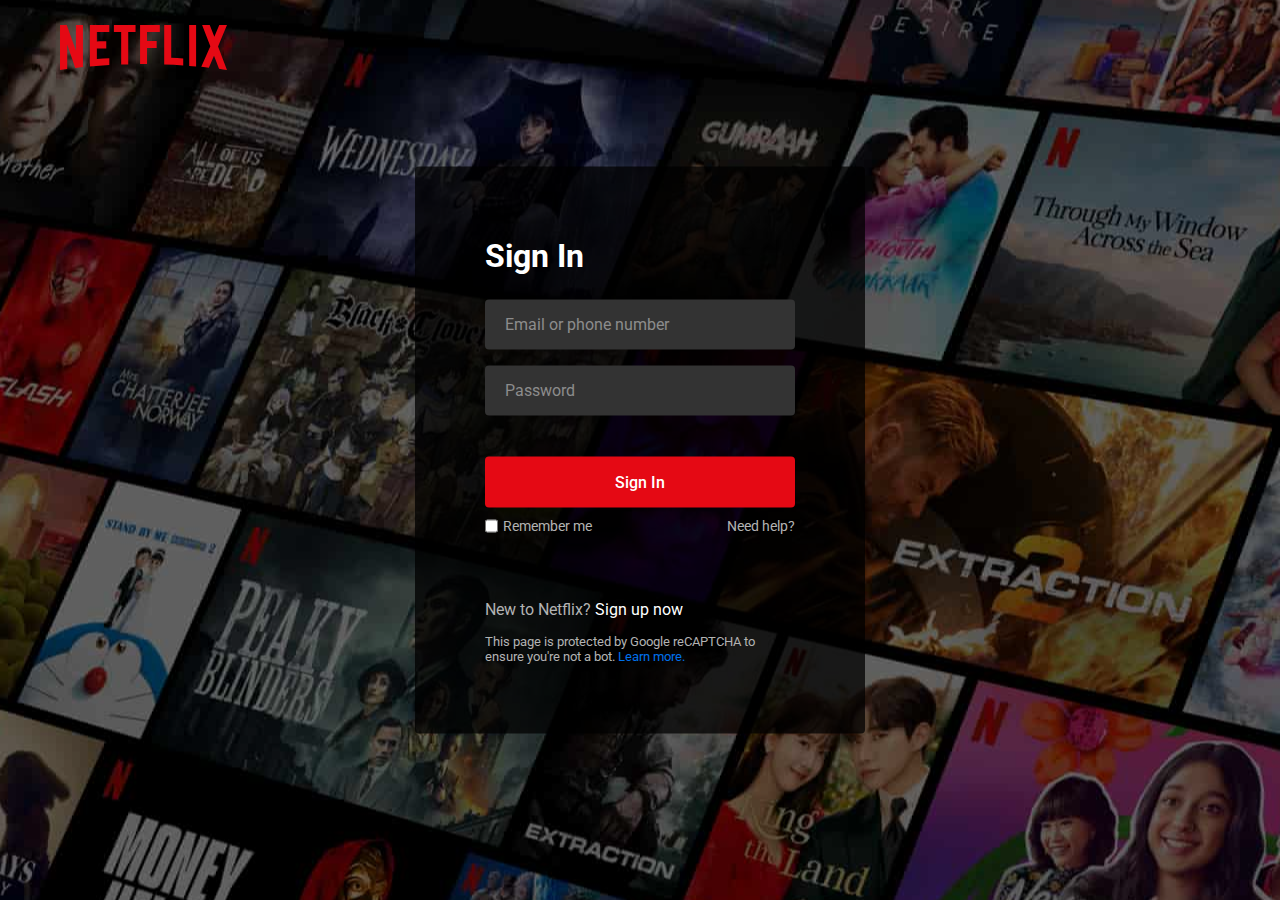
<file: Netflix-Clone-main/login.html>
<!DOCTYPE html>
<html lang="en">
<head>
    <meta charset="UTF-8">
    <meta name="viewport" content="width=device-width, initial-scale=1.0">
    <title>Netflix Login Page | CodingNepal</title>
    <link rel="stylesheet" href="style.css">
</head>
<body>
    <nav>
        <a href="index.html"><img src="images/logo.svg" alt="logo"></a>
    </nav>
    <div class="form-wrapper">
        <h2>Sign In</h2>
        <form action="index.html">
            <div class="form-control">
                <input type="text" required>
                <label>Email or phone number</label>
            </div>
            <div class="form-control">
                <input type="password" required>
                <label>Password</label>
            </div>
            <button type="submit">Sign In</button>
            <div class="form-help"> 
                <div class="remember-me">
                    <input type="checkbox" id="remember-me">
                    <label for="remember-me">Remember me</label>
                </div>
                <a href="#">Need help?</a>
            </div>
        </form>
        <p>New to Netflix? <a href="#">Sign up now</a></p>
        <small>
            This page is protected by Google reCAPTCHA to ensure you're not a bot. 
            <a href="#">Learn more.</a>
        </small>
    </div>
</body>
</html>
</file>
<file: Netflix-Clone-main/style.css>
@import url("https://fonts.googleapis.com/css2?family=Roboto:wght@400;500;600;700&display=swap");

* {
    margin: 0;
    padding: 0;
    box-sizing: border-box;
    font-family: 'Roboto', sans-serif;
}

body {
    background: #000;
}

body::before {
    content: "";
    position: absolute;
    left: 0;
    top: 0;
    opacity: 0.5;
    width: 100%;
    height: 100%;
    background: url("images/hero-img.jpg");
    background-position: center;
}

nav {
    position: fixed;
    padding: 25px 60px;
    z-index: 1;
}

nav a img {
    width: 167px;
}

.form-wrapper {
    position: absolute;
    left: 50%;
    top: 50%;
    border-radius: 4px;
    padding: 70px;
    width: 450px;
    transform: translate(-50%, -50%);
    background: rgba(0, 0, 0, .75);
}

.form-wrapper h2 {
    color: #fff;
    font-size: 2rem;
}

.form-wrapper form {
    margin: 25px 0 65px;
}

form .form-control {
    height: 50px;
    position: relative;
    margin-bottom: 16px;
}

.form-control input {
    height: 100%;
    width: 100%;
    background: #333;
    border: none;
    outline: none;
    border-radius: 4px;
    color: #fff;
    font-size: 1rem;
    padding: 0 20px;
}

.form-control input:is(:focus, :valid) {
    background: #444;
    padding: 16px 20px 0;
}

.form-control label {
    position: absolute;
    left: 20px;
    top: 50%;
    transform: translateY(-50%);
    font-size: 1rem;
    pointer-events: none;
    color: #8c8c8c;
    transition: all 0.1s ease;
}

.form-control input:is(:focus, :valid)~label {
    font-size: 0.75rem;
    transform: translateY(-130%);
}

form button {
    width: 100%;
    padding: 16px 0;
    font-size: 1rem;
    background: #e50914;
    color: #fff;
    font-weight: 500;
    border-radius: 4px;
    border: none;
    outline: none;
    margin: 25px 0 10px;
    cursor: pointer;
    transition: 0.1s ease;
}

form button:hover {
    background: #c40812;
}

.form-wrapper a {
    text-decoration: none;
}

.form-wrapper a:hover {
    text-decoration: underline;
}

.form-wrapper :where(label, p, small, a) {
    color: #b3b3b3;
}

form .form-help {
    display: flex;
    justify-content: space-between;
}

form .remember-me {
    display: flex;
}

form .remember-me input {
    margin-right: 5px;
    accent-color: #b3b3b3;
}

form .form-help :where(label, a) {
    font-size: 0.9rem;
}

.form-wrapper p a {
    color: #fff;
}

.form-wrapper small {
    display: block;
    margin-top: 15px;
    color: #b3b3b3;
}

.form-wrapper small a {
    color: #0071eb;
}

@media (max-width: 740px) {
    body::before {
        display: none;
    }

    nav, .form-wrapper {
        padding: 20px;
    }

    nav a img {
        width: 140px;
    }

    .form-wrapper {
        width: 100%;
        top: 43%;
    }

    .form-wrapper form {
        margin: 25px 0 40px;
    }
}
</file>
